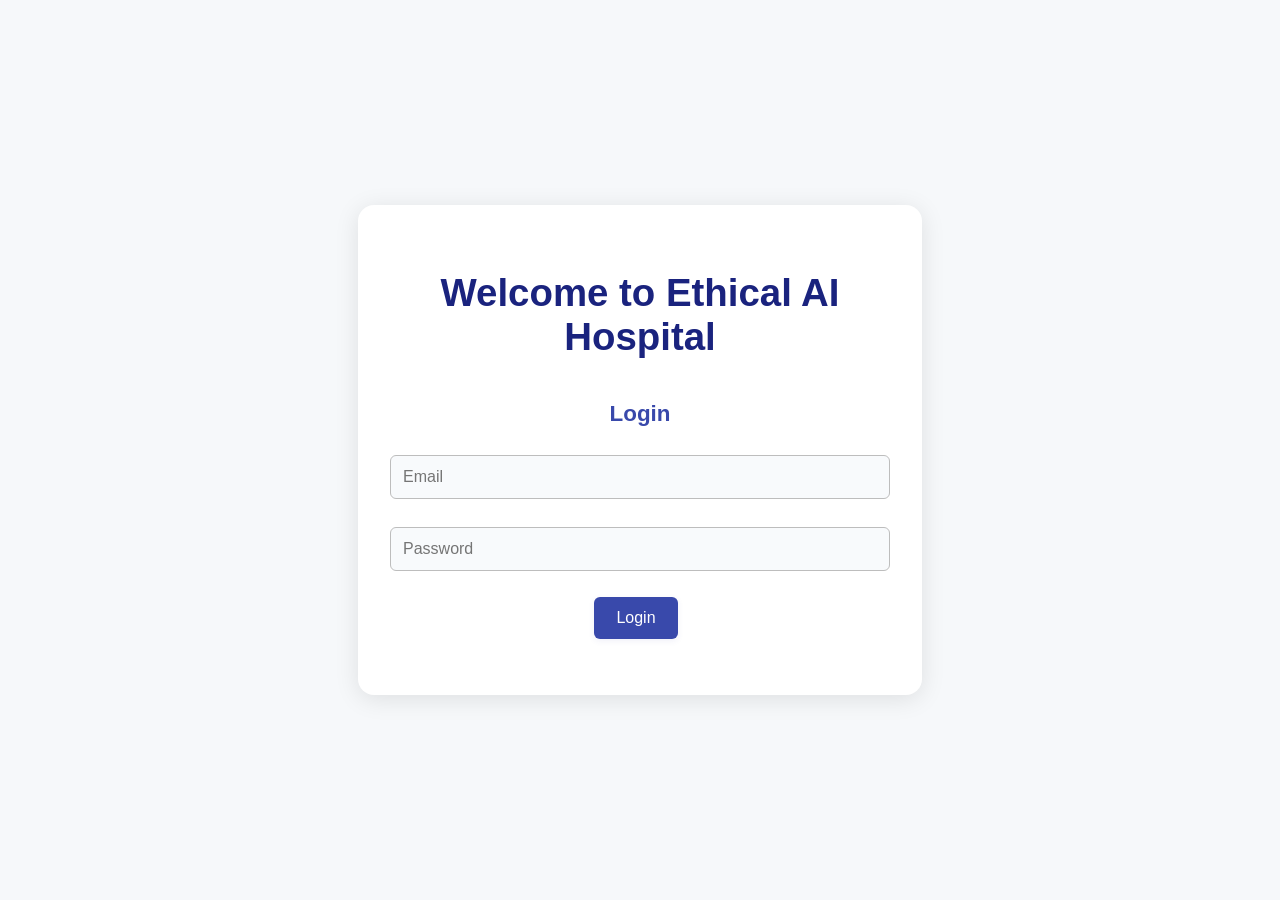
<file: Eai-project/frontend/index.html>
<!DOCTYPE html>
<html lang="en">
<head>
  <meta charset="UTF-8" />
  <meta name="viewport" content="width=device-width, initial-scale=1.0"/>
  <title>Ethical AI Hospital</title>
  <link rel="stylesheet" href="styles.css" />
</head>
<body>
  <div id="root"></div>
  <script src="main.js"></script>
</body>
</html>
</file>
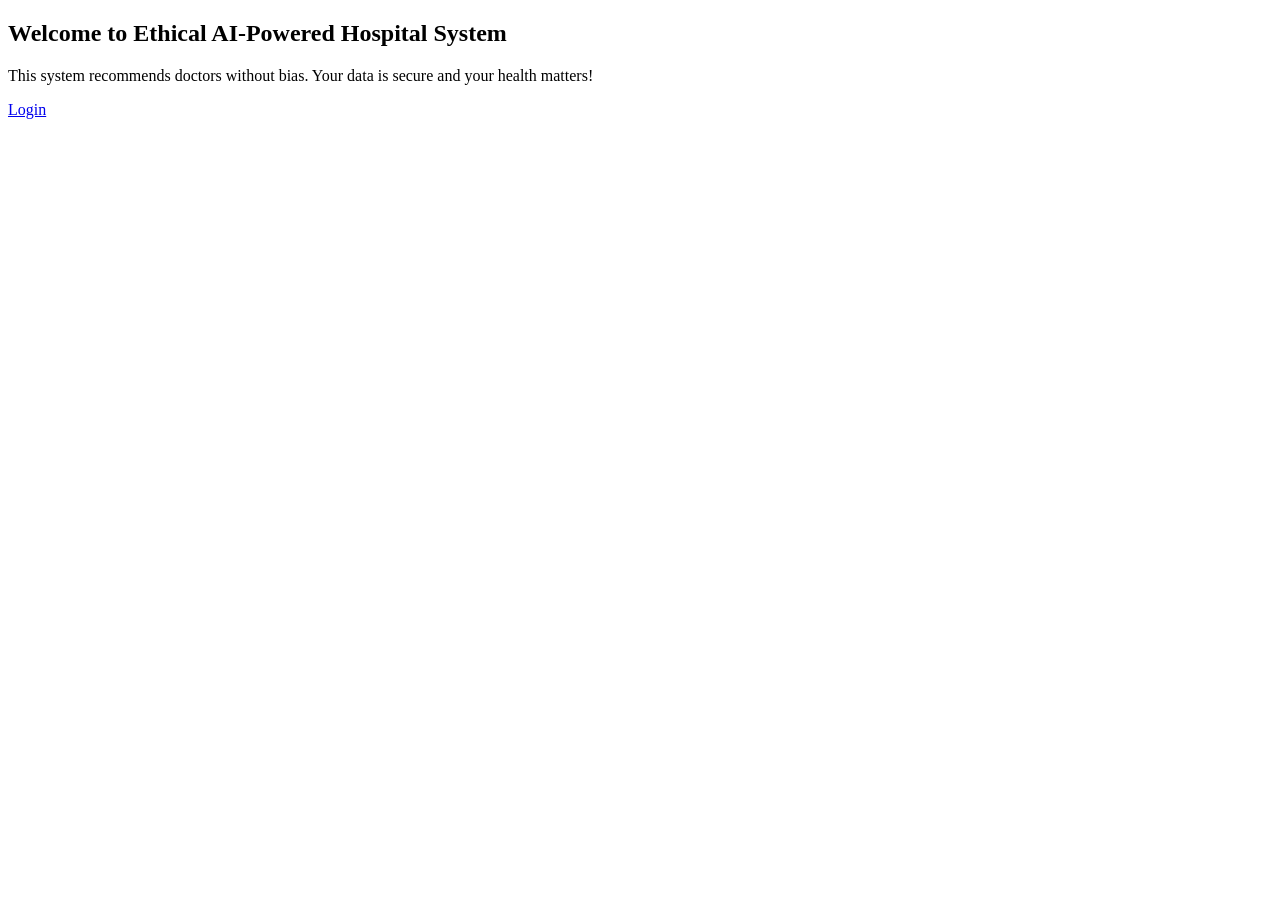
<file: Eai-project/backend/templates/index.html>
<!DOCTYPE html>
<html>
<head>
  <title>Ethical AI Hospital</title>
</head>
<body>
  <h2>Welcome to Ethical AI-Powered Hospital System</h2>
  <p>This system recommends doctors without bias. Your data is secure and your health matters!</p>
  <a href="/login">Login</a>
</body>
</html>
</file>
<file: Eai-project/frontend/styles.css>
html, body {
  height: 100%;
}
body {
  min-height: 100vh;
  background: #f6f8fa;
  font-family: 'Segoe UI', Arial, sans-serif;
  margin: 0;
  padding: 0;
  display: flex;
  flex-direction: column;
  min-height: 100vh;
}

#root {
  flex: 1;
  display: flex;
  align-items: center;
  justify-content: center;
  min-height: 100vh;
}

.container {
  width: 100%;
  max-width: 500px;
  margin: 40px auto;
  background: #fff;
  border-radius: 16px;
  box-shadow: 0 4px 24px rgba(0,0,0,0.10);
  padding: 40px 32px 32px 32px;
  display: flex;
  flex-direction: column;
  align-items: center;
}

h1 {
  text-align: center;
  color: #1a237e;
  margin-bottom: 24px;
  font-size: 2.4rem;
  font-weight: 700;
}

h2 {
  color: #3949ab;
  margin-bottom: 18px;
  font-size: 1.4rem;
  font-weight: 600;
  text-align: center;
}

.form-section {
  width: 100%;
  margin-bottom: 24px;
  display: flex;
  flex-direction: column;
  align-items: center;
}

input[type="email"],
input[type="password"],
textarea {
  width: 100%;
  padding: 12px;
  margin: 10px 0 18px 0;
  border: 1px solid #bdbdbd;
  border-radius: 6px;
  font-size: 1em;
  box-sizing: border-box;
  background: #f8fafc;
}

textarea {
  min-height: 70px;
  resize: vertical;
}

button {
  background: #3949ab;
  color: #fff;
  border: none;
  padding: 12px 22px;
  border-radius: 6px;
  font-size: 1em;
  cursor: pointer;
  margin: 8px 8px 0 0;
  transition: background 0.2s, box-shadow 0.2s;
  font-weight: 500;
  box-shadow: 0 2px 6px rgba(58, 69, 171, 0.08);
}

button:hover {
  background: #1a237e;
  box-shadow: 0 4px 12px rgba(58, 69, 171, 0.12);
}

#loginMessage {
  color: #d32f2f;
  font-size: 1em;
  margin-top: -10px;
  margin-bottom: 10px;
  text-align: center;
}

#recommendation {
  background: #e3f2fd;
  border-left: 4px solid #3949ab;
  padding: 14px 18px;
  border-radius: 8px;
  margin-top: 18px;
  width: 100%;
}

#output {
  color: #616161;
  font-size: 1em;
  margin-top: 10px;
  text-align: center;
}

ul {
  width: 100%;
  padding-left: 0;
}

li {
  list-style: none;
  margin-bottom: 18px;
  border-bottom: 1px solid #eee;
  padding-bottom: 10px;
  background: #f8fafc;
  border-radius: 6px;
  padding: 12px 10px;
}

@media (max-width: 600px) {
  .container {
    padding: 18px 6px;
    max-width: 98vw;
  }
  h1 {
    font-size: 1.5rem;
  }
  h2 {
    font-size: 1.1rem;
  }
}
</file>
